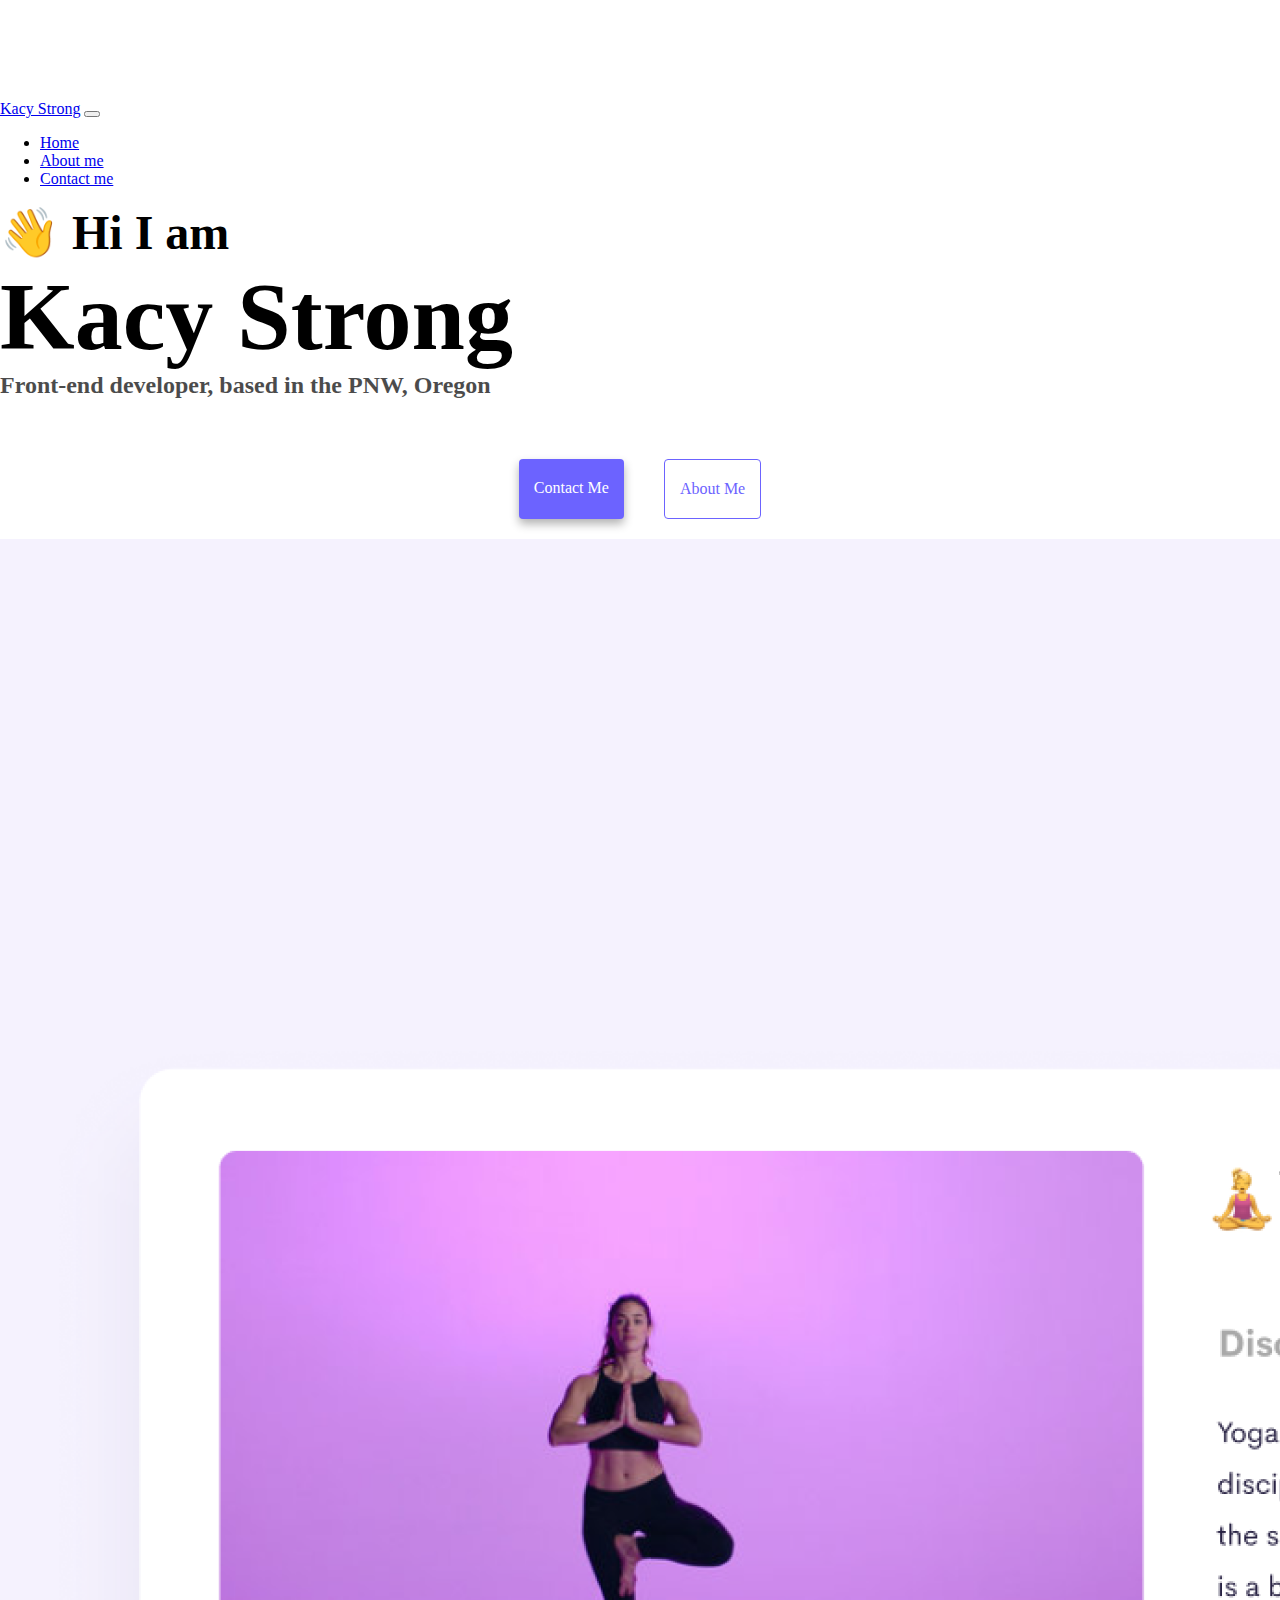
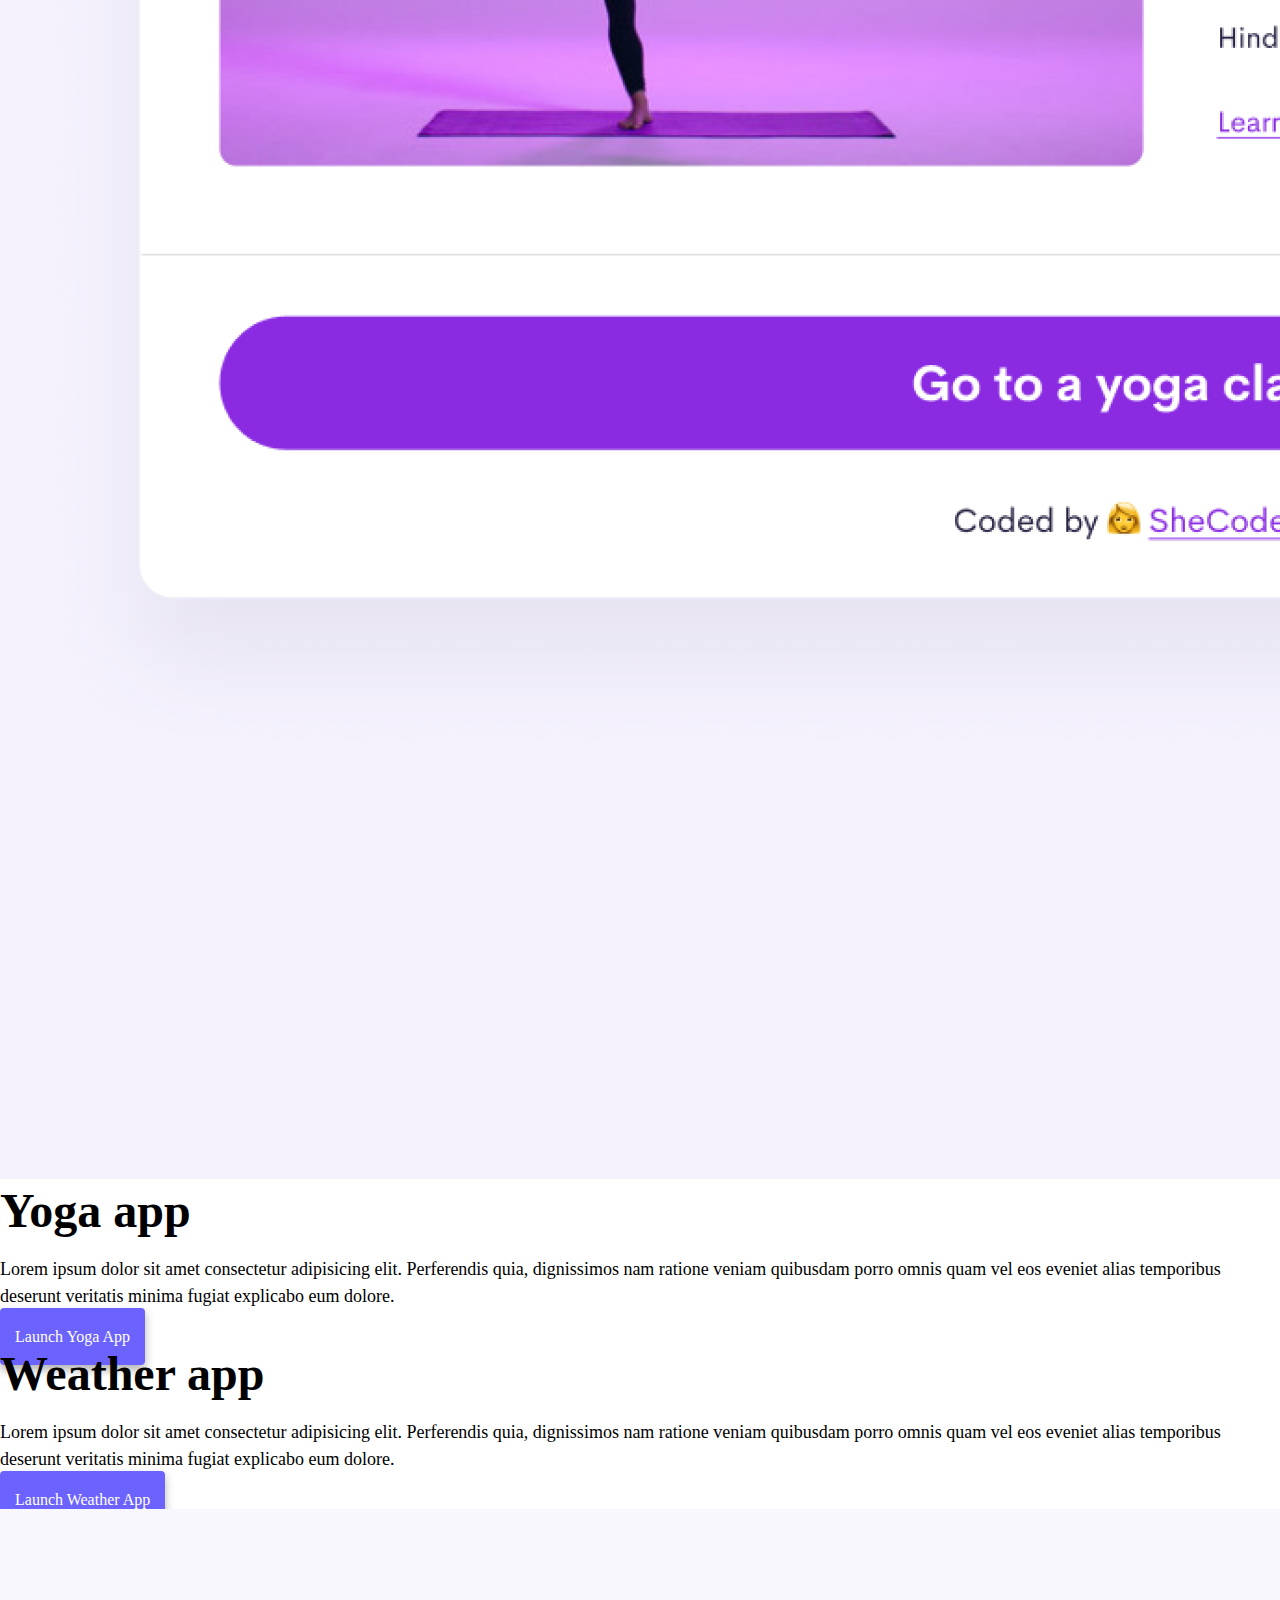
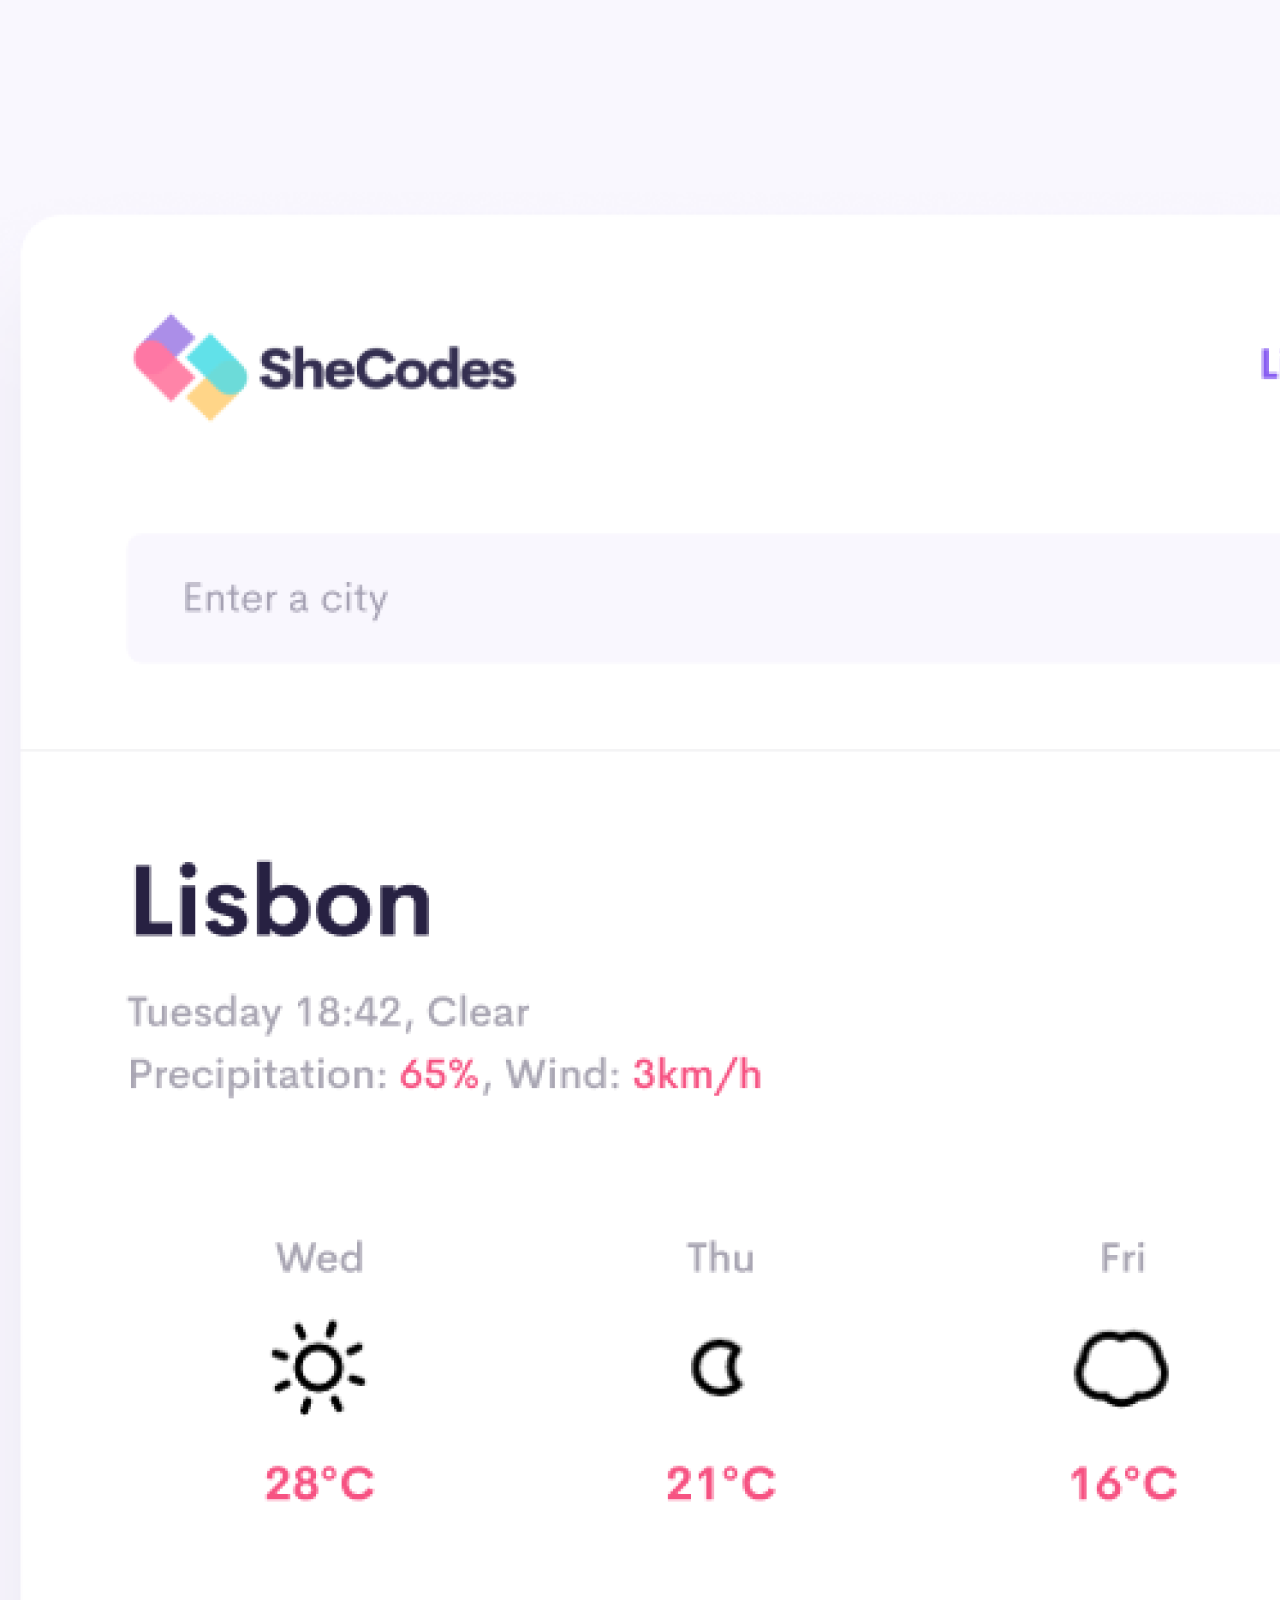
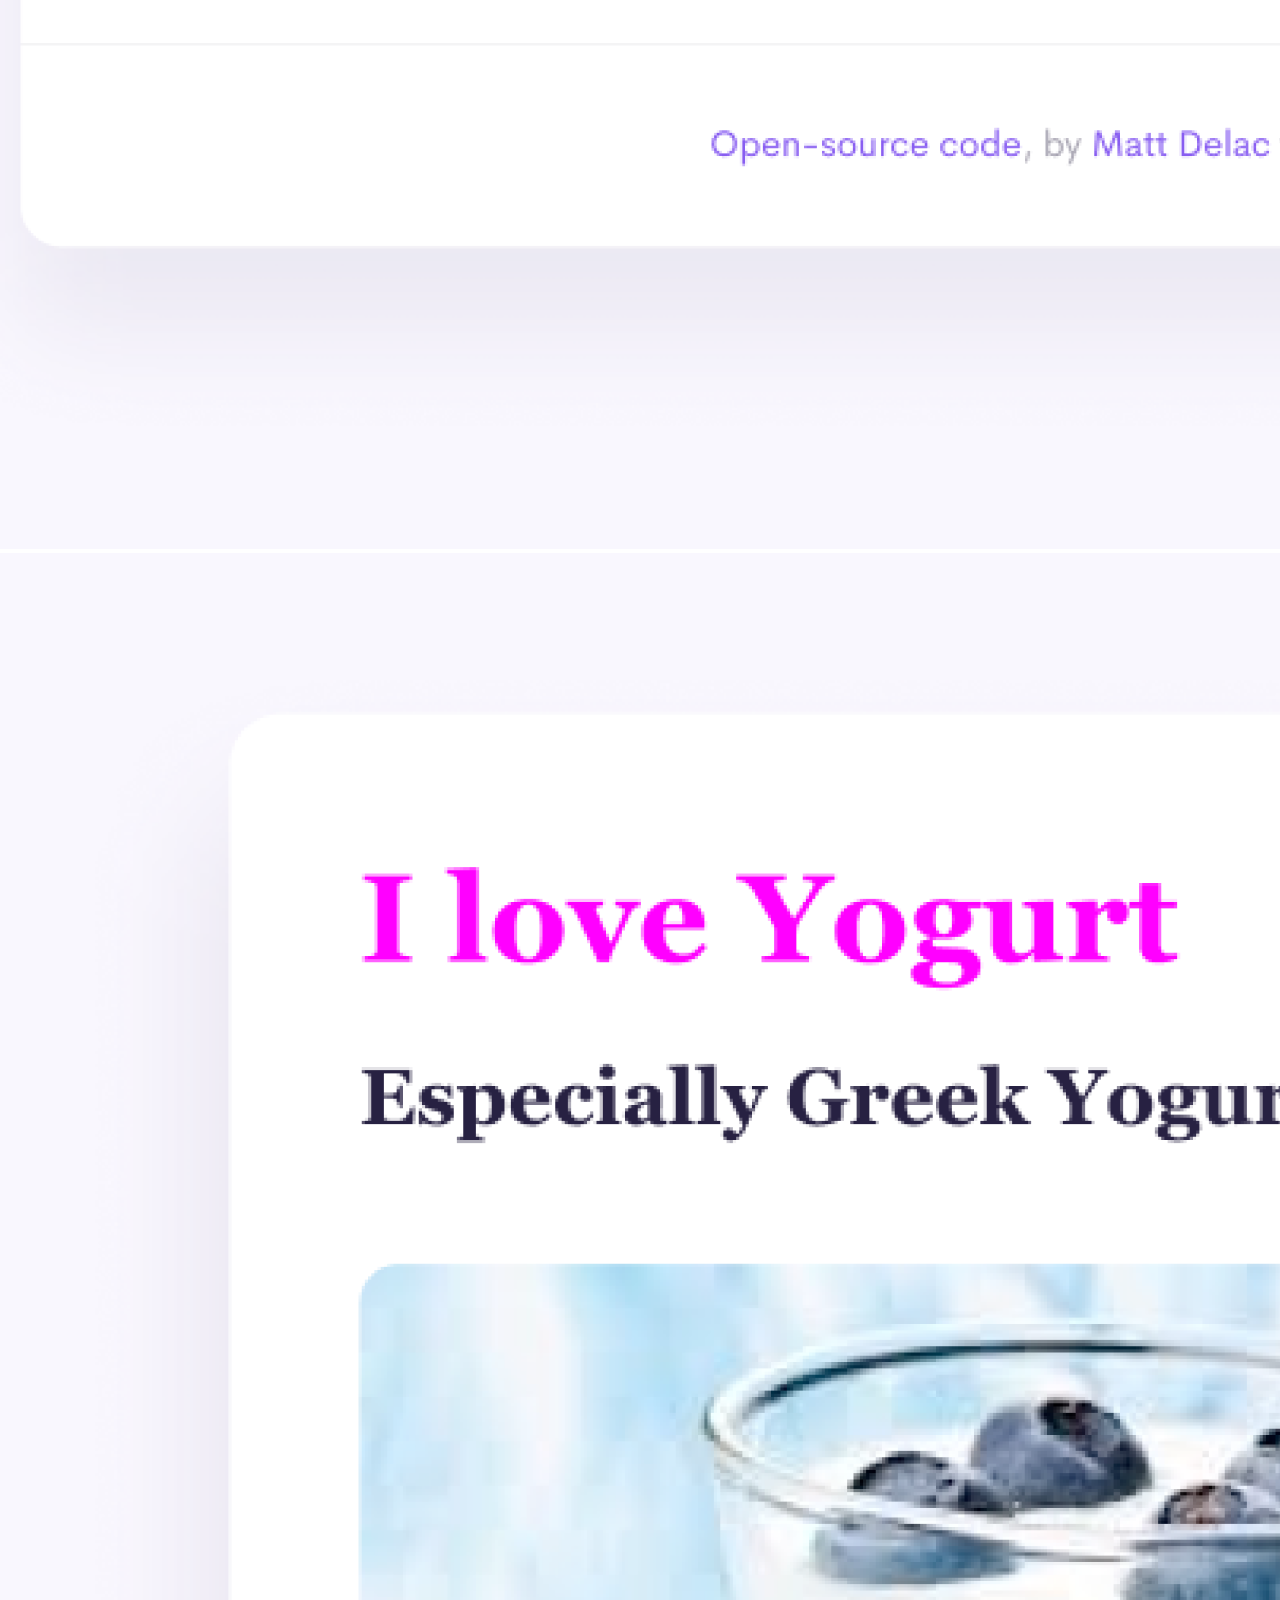
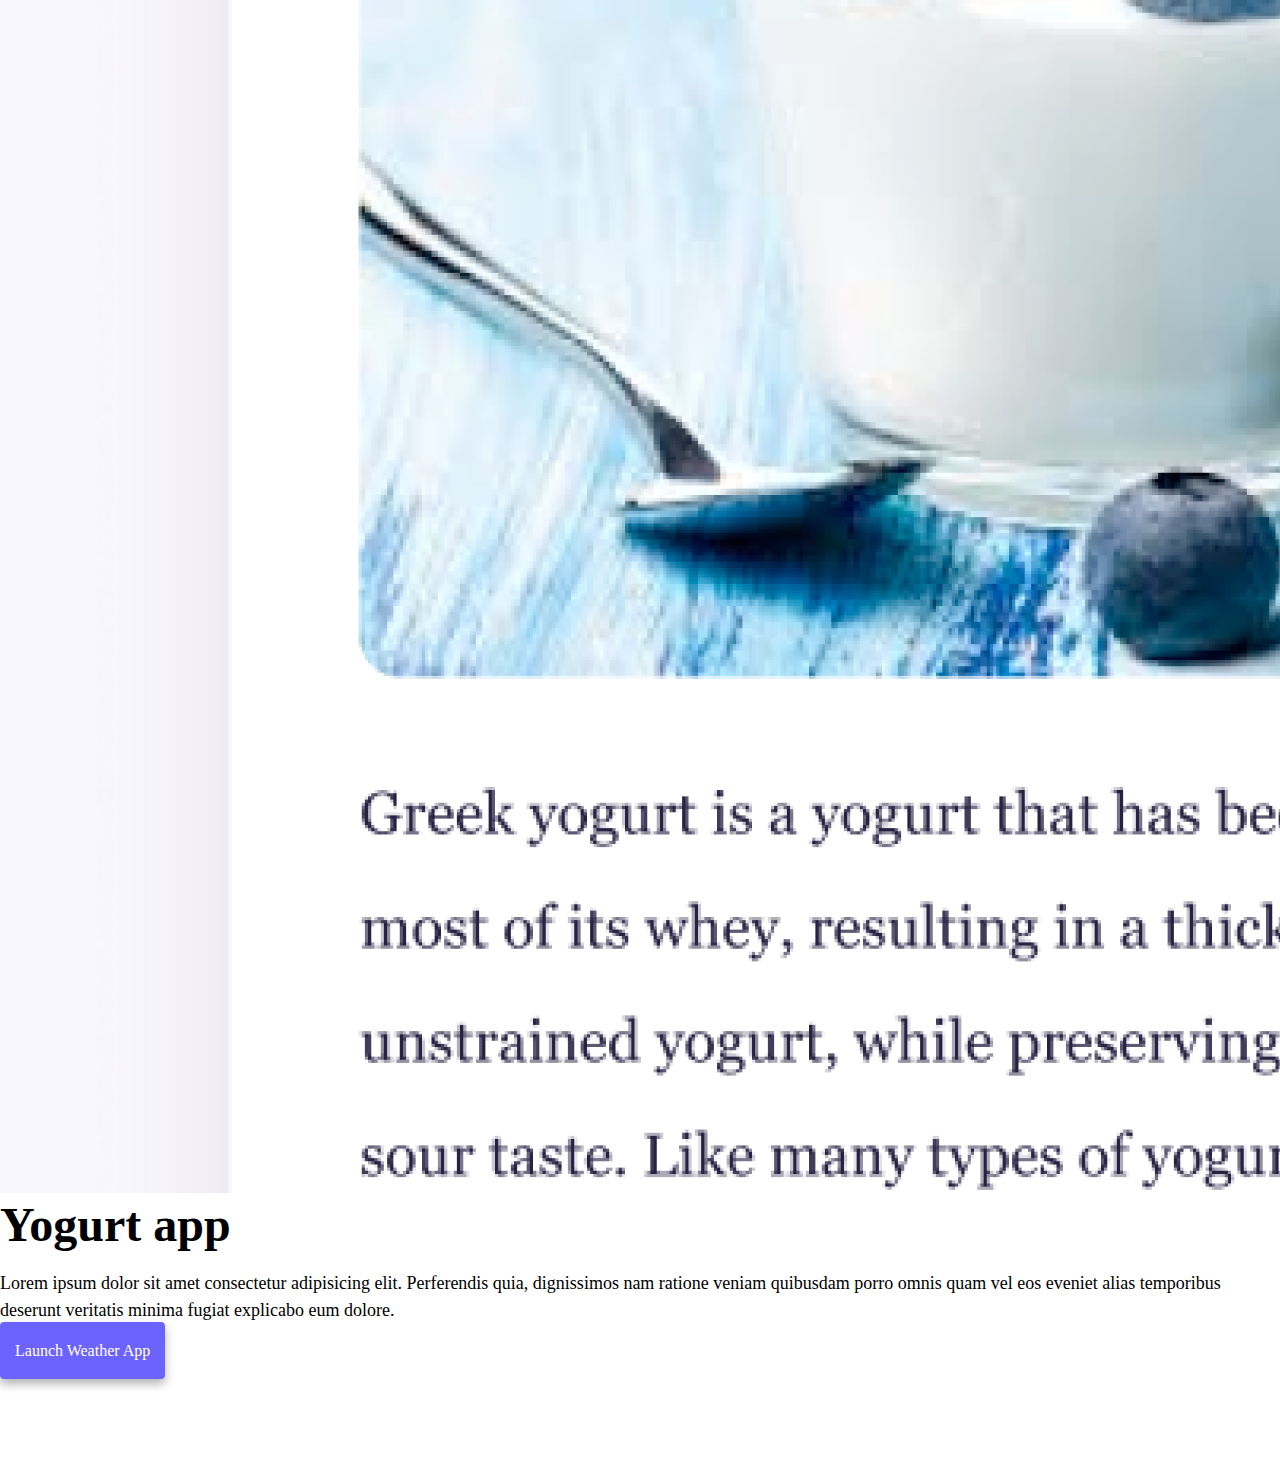
<file: index.html>
<!DOCTYPE html>
<html lang="en">
  <head>
    <meta charset="UTF-8" />
    <meta http-equiv="X-UA-Compatible" content="IE=edge" />
    <meta name="viewport" content="width=device-width, initial-scale=1.0" />
    <meta
      name="description"
      content="Kacy Strong is a front-end developer based in Oregon, check out her projects and contact her for job inquiries"
    />
    <title>Front-end developer - Kacy Strong</title>
    <link
      href="https://cdn.jsdelivr.net/npm/bootstrap@5.0.0-beta2/dist/css/bootstrap.min.css"
      rel="stylesheet"
      integrity="sha384-BmbxuPwQa2lc/FVzBcNJ7UAyJxM6wuqIj61tLrc4wSX0szH/Ev+nYRRuWlolflfl"
      crossorigin="anonymous"
    />
    <script
      src="https://cdn.jsdelivr.net/npm/bootstrap@5.0.0-beta2/dist/js/bootstrap.bundle.min.js"
      integrity="sha384-b5kHyXgcpbZJO/tY9Ul7kGkf1S0CWuKcCD38l8YkeH8z8QjE0GmW1gYU5S9FOnJ0"
      crossorigin="anonymous"
    ></script>
    <link rel="stylesheet" href="/style.css" />
  </head>
  <body>
    <nav class="navbar navbar-expand-lg navbar-light bg-light fixed-top">
      <div class="container">
        <a class="navbar-brand" href="/" title="Homepage">Kacy Strong</a>
        <button
          class="navbar-toggler"
          type="button"
          data-bs-toggle="collapse"
          data-bs-target="#navbarNav"
          aria-controls="navbarNav"
          aria-expanded="false"
          aria-label="Toggle navigation"
        >
          <span class="navbar-toggler-icon"></span>
        </button>
        <div class="collapse navbar-collapse" id="navbarNav">
          <ul class="navbar-nav">
            <li class="nav-item">
              <a
                class="nav-link active"
                aria-current="page"
                href="/"
                title="Homepage"
                >Home</a
              >
            </li>
            <li class="nav-item">
              <a class="nav-link" href="/about.html" title="About Kacy Strong"
                >About me</a
              >
            </li>
            <li class="nav-item">
              <a
                class="nav-link"
                href="/about.html#contact"
                title="Contact Kacy Strong"
                >Contact me</a
              >
            </li>
          </ul>
        </div>
      </div>
    </nav>
    <h2 class="text-center">👋 Hi I am</h2>
    <h1 class="text-center">Kacy Strong</h1>
    <h3 class="text-center">Front-end developer, based in the PNW, Oregon</h3>
    <div class="navigation-links mb-5">
      <a
        href="/about.html#contact"
        class="primary-link"
        title="Contact Kacy Strong"
        >Contact me</a
      >
      <a href="/about.html" class="secondary-link" title="Contact Kacy Strong"
        >About me</a
      >
    </div>
    <div class="container">
      <div class="row">
        <div class="col-sm-6">
          <img
            src="/images/yoga.png"
            alt="Yoga project"
            class="img-fluid p-2 mb-5 rounded d-none d-sm-block"
          />
        </div>
        <div class="col-sm-6">
          <h2 class="mb-3">Yoga app</h2>
          <p>
            Lorem ipsum dolor sit amet consectetur adipisicing elit. Perferendis
            quia, dignissimos nam ratione veniam quibusdam porro omnis quam vel
            eos eveniet alias temporibus deserunt veritatis minima fugiat
            explicabo eum dolore.
          </p>
          <div class="mt-5">
            <a href="#" class="primary-link project-link">Launch Yoga App</a>
          </div>
        </div>
      </div>
      <div class="row mt-5">
        <div class="col-sm-6">
          <h2 class="mb-3">Weather app</h2>
          <p>
            Lorem ipsum dolor sit amet consectetur adipisicing elit. Perferendis
            quia, dignissimos nam ratione veniam quibusdam porro omnis quam vel
            eos eveniet alias temporibus deserunt veritatis minima fugiat
            explicabo eum dolore.
          </p>
          <div class="mt-5">
            <a href="#" class="primary-link project-link">Launch Weather App</a>
          </div>
        </div>
        <div class="col-sm-6">
          <img
            src="/images/weather.png"
            alt="Weather project"
            class="img-fluid p-2 mb-5 rounded d-none d-sm-block"
          />
        </div>
      </div>
      <div class="row mt-5">
        <div class="col-sm-6">
          <img
            src="/images/yogurt.png"
            alt="Yogurt project"
            class="img-fluid p-2 mb-5 rounded d-none d-sm-block"
          />
        </div>
        <div class="col-sm-6">
          <h2 class="mb-3">Yogurt app</h2>
          <p>
            Lorem ipsum dolor sit amet consectetur adipisicing elit. Perferendis
            quia, dignissimos nam ratione veniam quibusdam porro omnis quam vel
            eos eveniet alias temporibus deserunt veritatis minima fugiat
            explicabo eum dolore.
          </p>
          <div class="mt-5">
            <a href="#" class="primary-link project-link">Launch Weather App</a>
          </div>
        </div>
      </div>
    </div>
  </body>
</html>
</file>
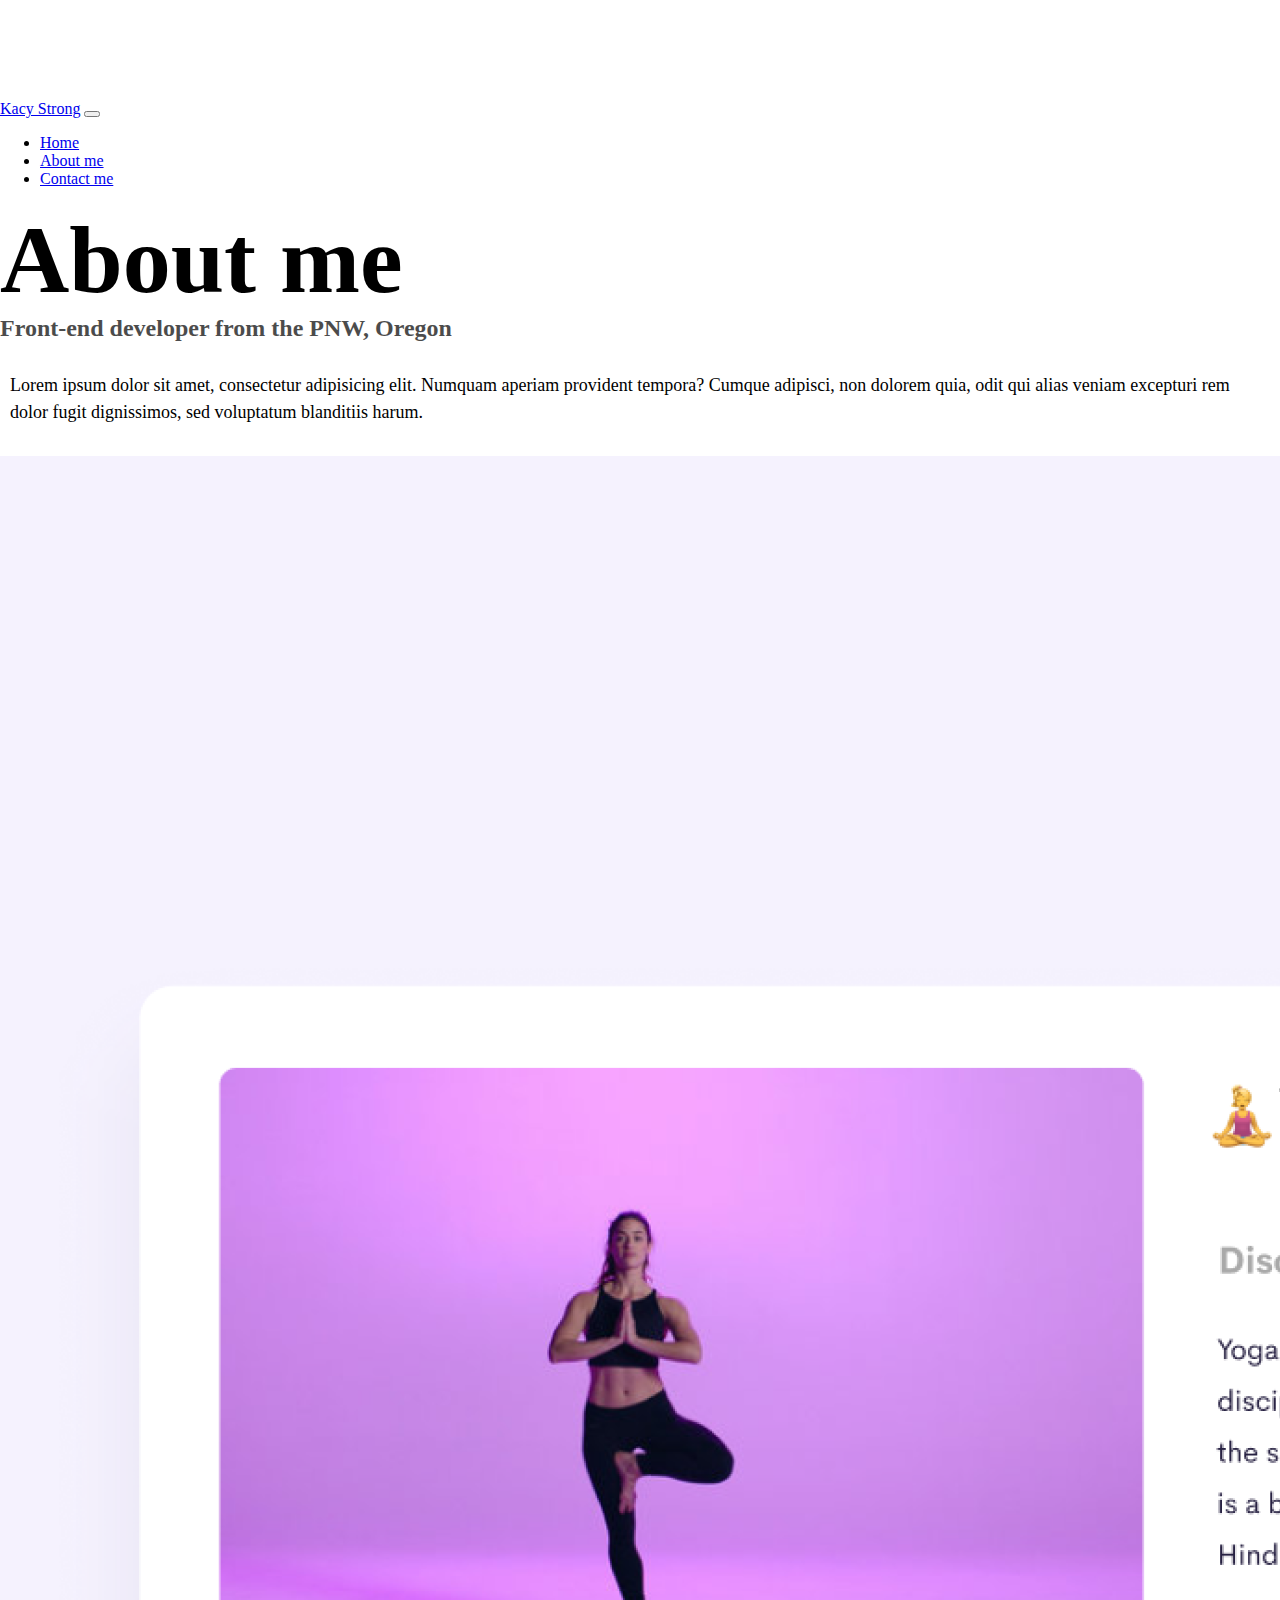
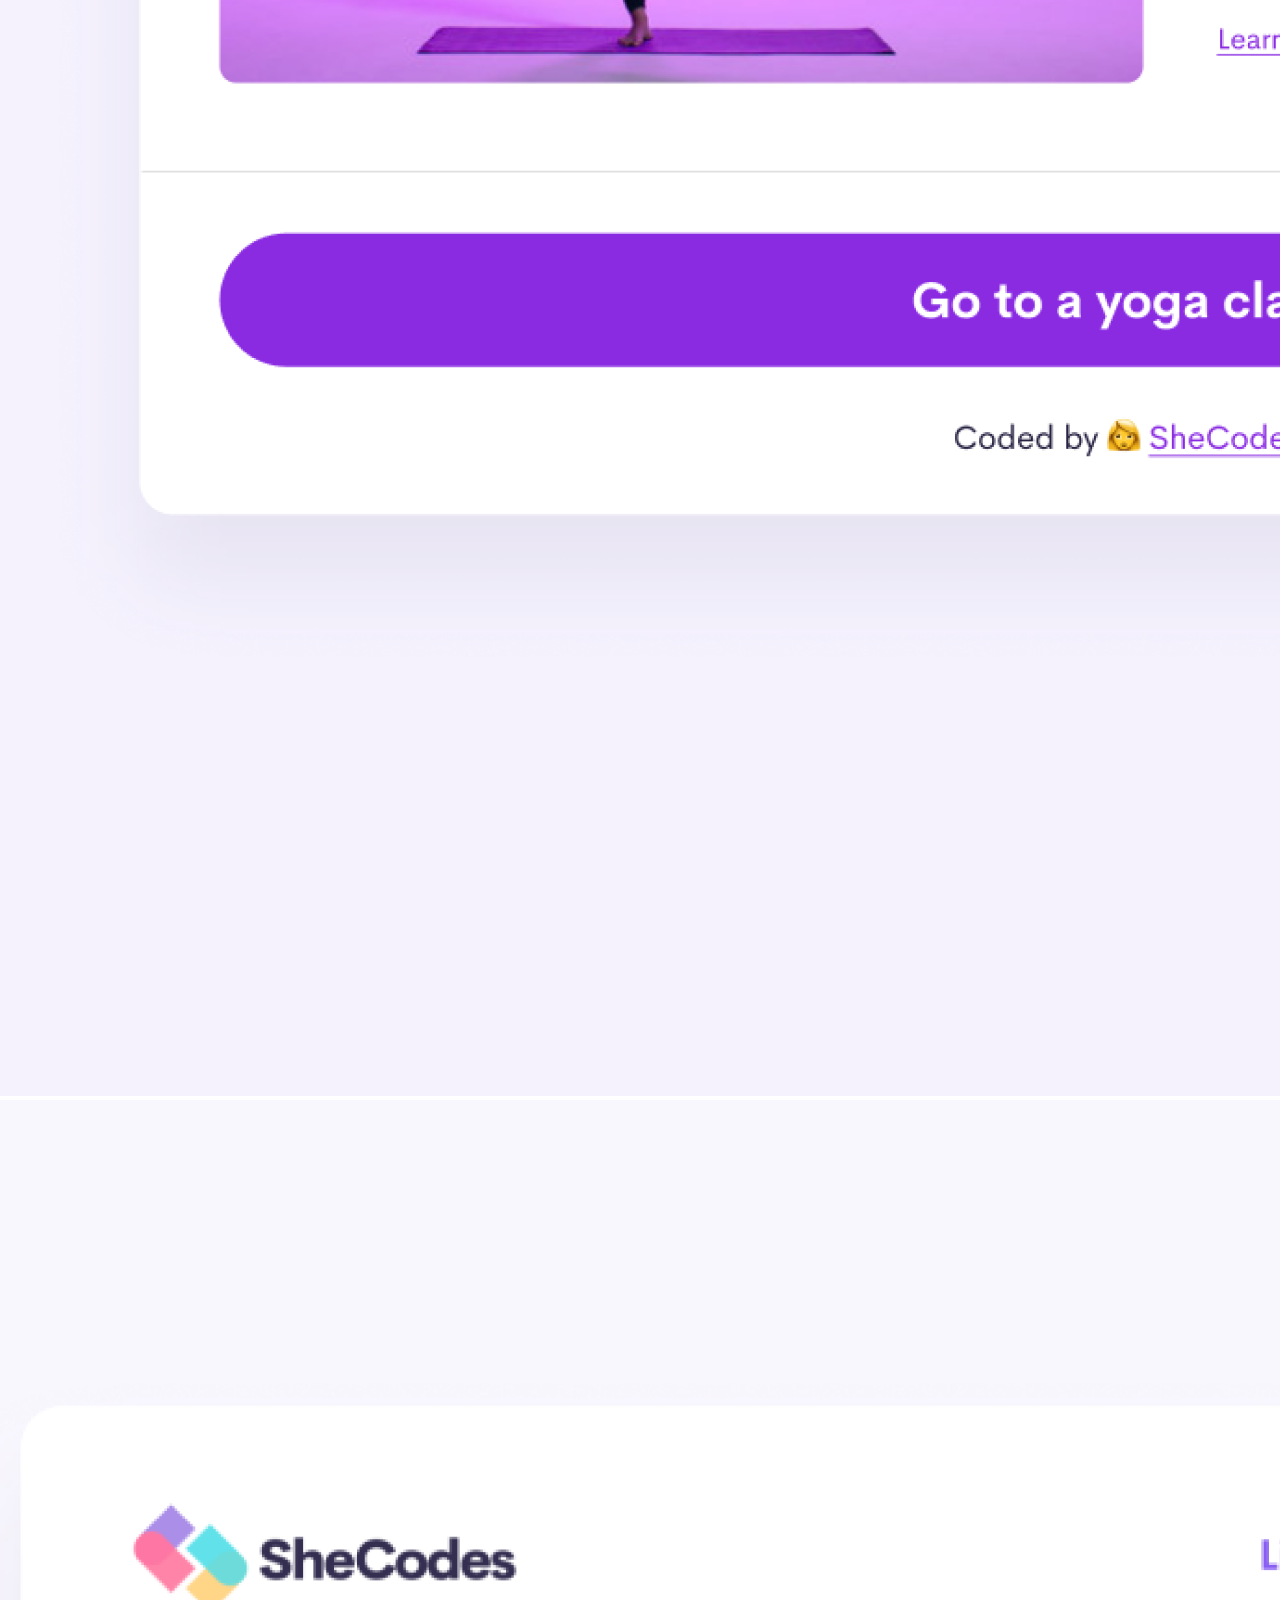
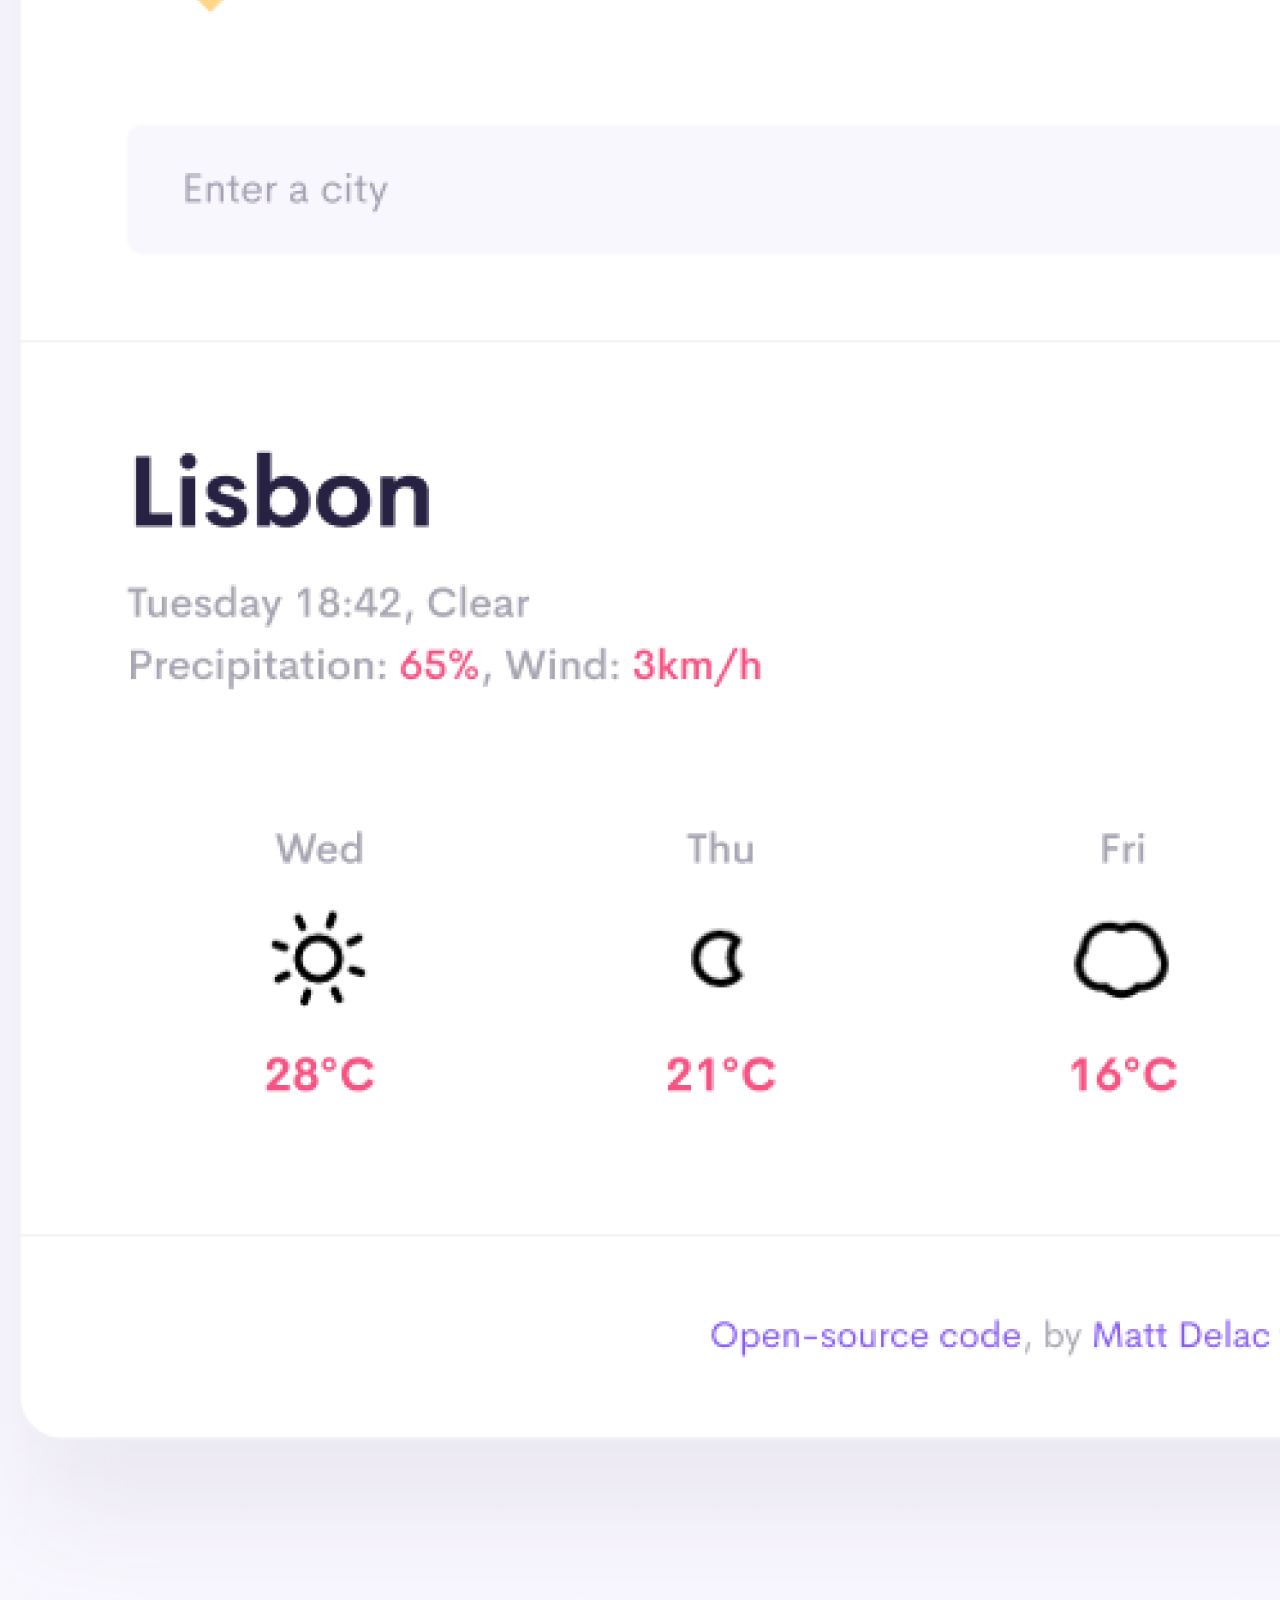
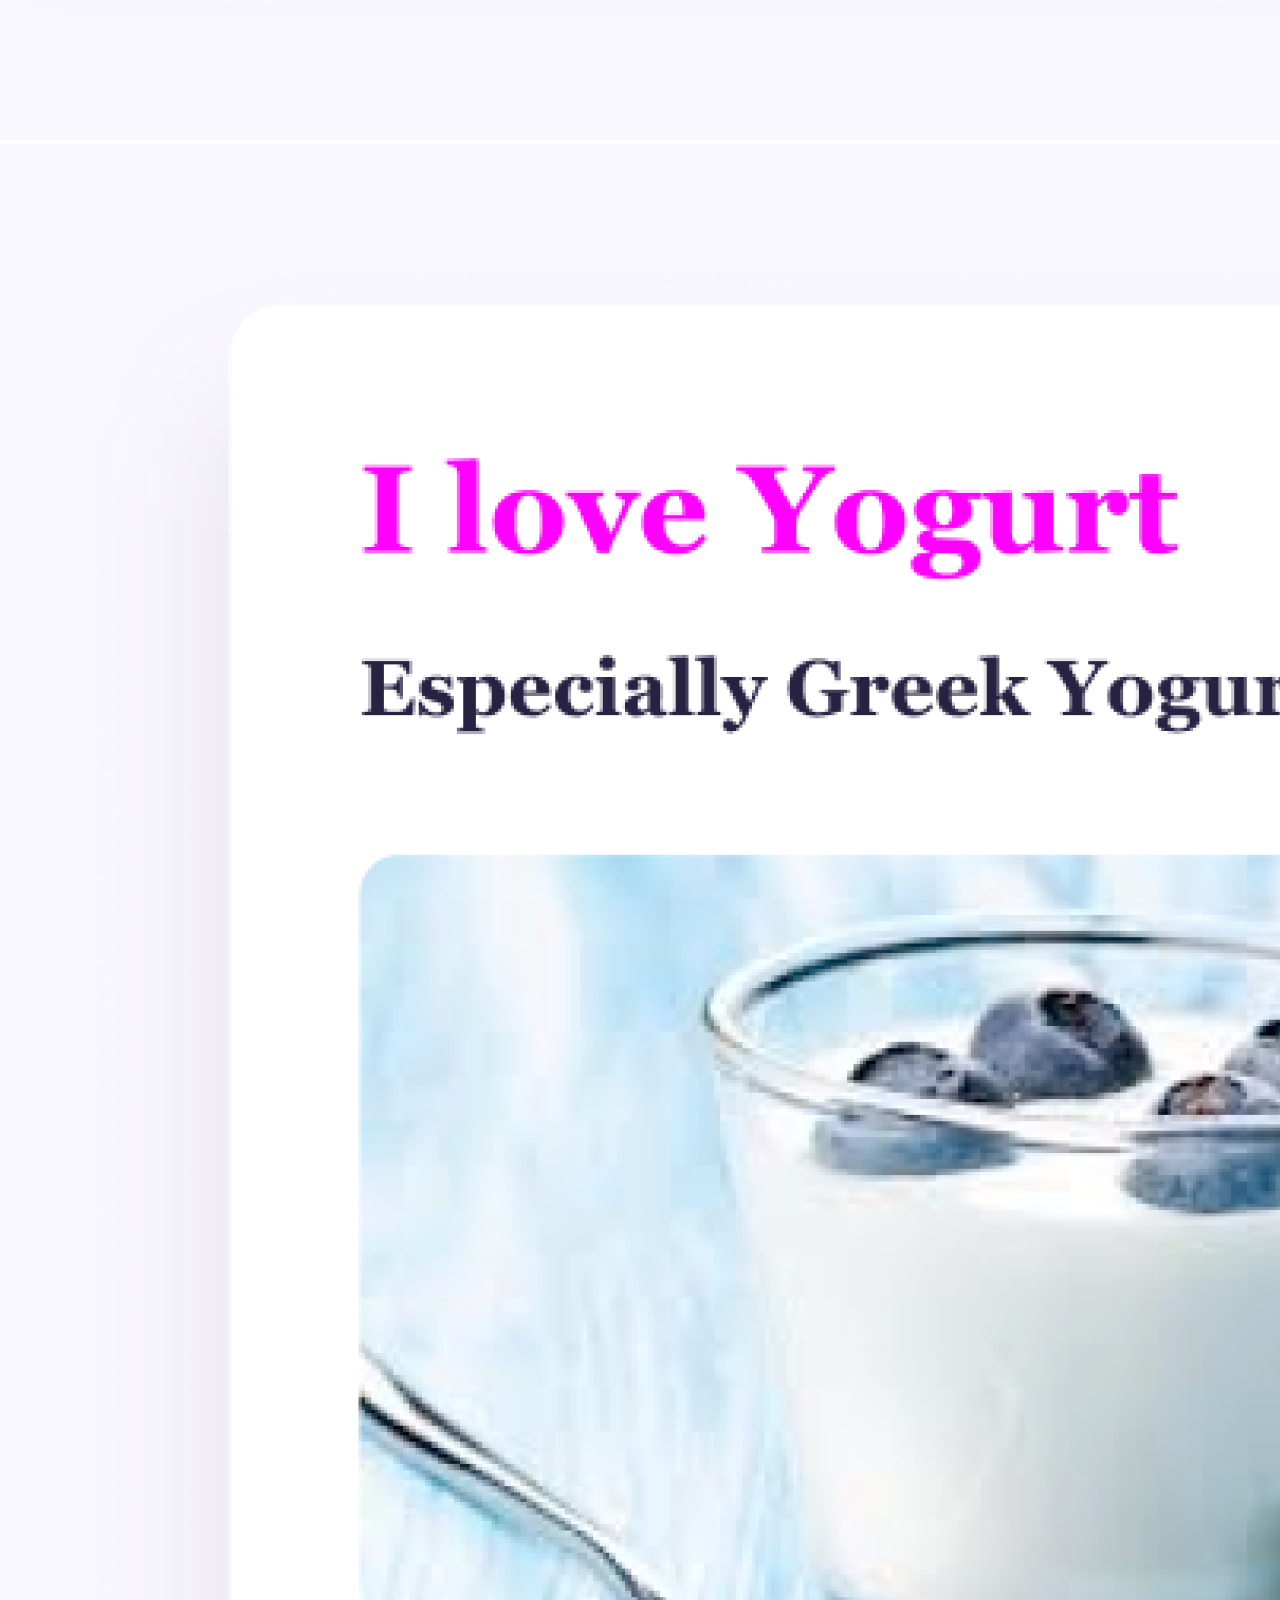
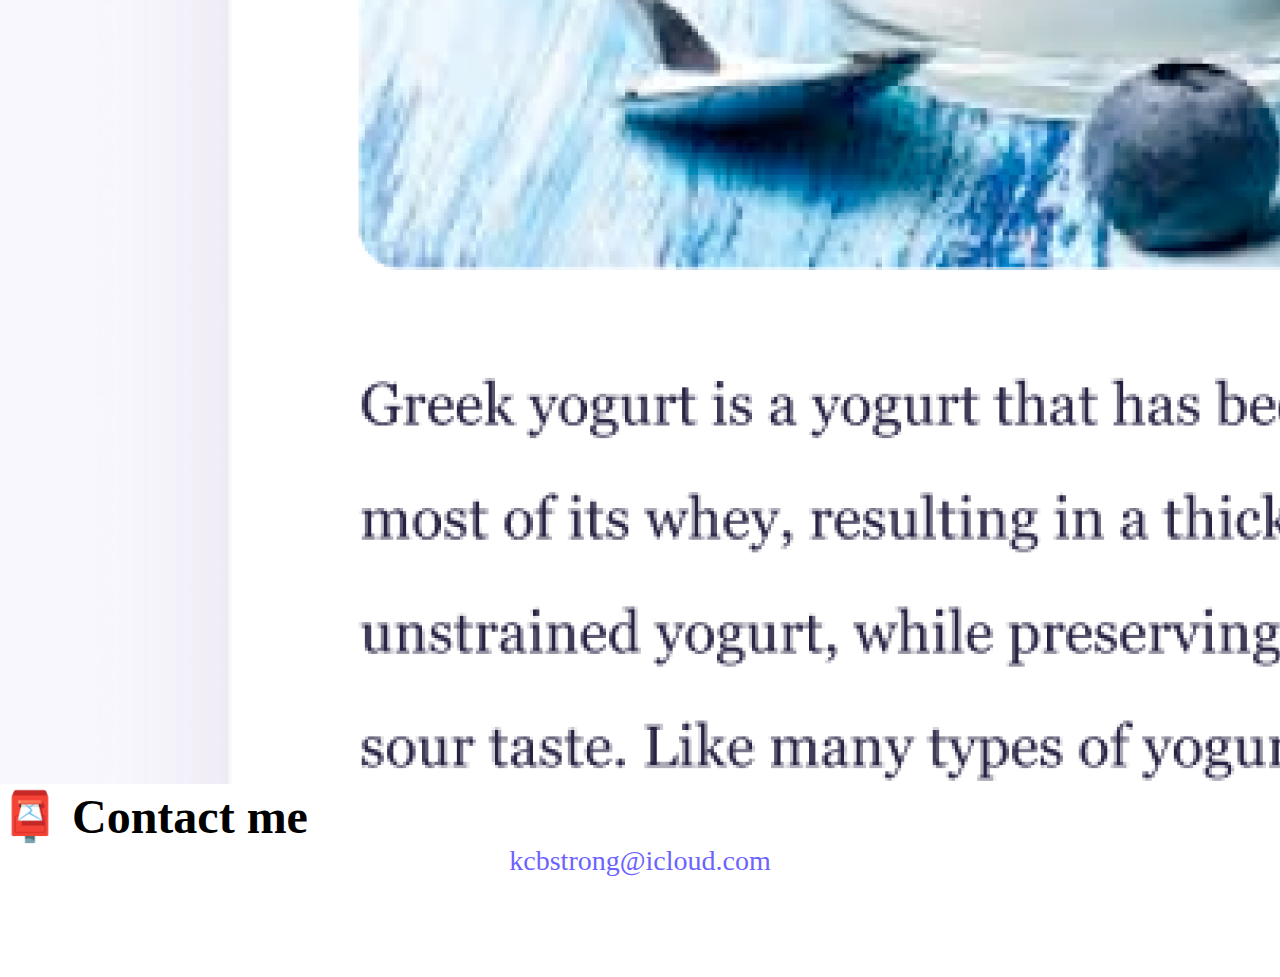
<file: about.html>
<!DOCTYPE html>
<html lang="en">
  <head>
    <meta charset="UTF-8" />
    <meta http-equiv="X-UA-Compatible" content="IE=edge" />
    <meta name="viewport" content="width=device-width, initial-scale=1.0" />
    <link
      href="https://cdn.jsdelivr.net/npm/bootstrap@5.0.0-beta2/dist/css/bootstrap.min.css"
      rel="stylesheet"
      integrity="sha384-BmbxuPwQa2lc/FVzBcNJ7UAyJxM6wuqIj61tLrc4wSX0szH/Ev+nYRRuWlolflfl"
      crossorigin="anonymous"
    />
    <script
      src="https://cdn.jsdelivr.net/npm/bootstrap@5.0.0-beta2/dist/js/bootstrap.bundle.min.js"
      integrity="sha384-b5kHyXgcpbZJO/tY9Ul7kGkf1S0CWuKcCD38l8YkeH8z8QjE0GmW1gYU5S9FOnJ0"
      crossorigin="anonymous"
    ></script>
    <link rel="stylesheet" href="/style.css" />
    <meta
      name="description"
      content="About Kacy Strong, a front-end developer based in Oregon."
    />
    <title>About Kacy Strong</title>
  </head>
  <body>
    <nav class="navbar navbar-expand-lg navbar-light bg-light fixed-top">
      <div class="container">
        <a class="navbar-brand" href="/" title="Homepage">Kacy Strong</a>
        <button
          class="navbar-toggler"
          type="button"
          data-bs-toggle="collapse"
          data-bs-target="#navbarNav"
          aria-controls="navbarNav"
          aria-expanded="false"
          aria-label="Toggle navigation"
        >
          <span class="navbar-toggler-icon"></span>
        </button>
        <div class="collapse navbar-collapse" id="navbarNav">
          <ul class="navbar-nav">
            <li class="nav-item">
              <a class="nav-link" aria-current="page" href="/" title="Homepage"
                >Home</a
              >
            </li>
            <li class="nav-item">
              <a
                class="nav-link active"
                href="/about.html"
                title="About Kacy Strong"
                >About me</a
              >
            </li>
            <li class="nav-item">
              <a
                class="nav-link"
                href="/about.html#contact"
                title="Contact Kacy Strong"
                >Contact me</a
              >
            </li>
          </ul>
        </div>
      </div>
    </nav>
    <h1 class="text-center">About me</h1>
    <h3 class="text-center">Front-end developer from the PNW, Oregon</h3>
    <div class="about-paragraphs text-center">
      <p>
        Lorem ipsum dolor sit amet, consectetur adipisicing elit. Numquam
        aperiam provident tempora? Cumque adipisci, non dolorem quia, odit qui
        alias veniam excepturi rem dolor fugit dignissimos, sed voluptatum
        blanditiis harum.
      </p>
    </div>
    <div class="container">
      <div class="row">
        <div class="col-sm-4">
          <img
            src="/images/yoga.png"
            alt="Yoga project"
            class="img-fluid p-2 mb-4 shadow rounded"
          />
        </div>
        <div class="col-sm-4">
          <img
            src="/images/weather.png"
            alt="Weather project"
            class="img-fluid p-2 mb-4 shadow rounded"
          />
        </div>
        <div class="col-sm-4">
          <img
            src="/images/yogurt.png"
            alt="Yogurt project"
            class="img-fluid p-2 mb-4 shadow rounded"
          />
        </div>
      </div>
    </div>
    <div id="contact" class="mt-5">
      <h2 class="text-center">📮 Contact me</h2>
      <a href="mailto:kcbstrong@icloud.com" class="email-link">
        kcbstrong@icloud.com
      </a>
    </div>
  </body>
</html>
</file>
<file: style.css>
:root {
  --primary-color: #6c63ff;
  --secondary-color: #f5f2fe;
  --box-shadow: 0 5px 10px rgba(0, 0, 0, 0.3);
}

body {
  margin: 100px 0;
}

h1,
h2,
h3 {
  margin: 0;
}

h1 {
  font-size: 96px;
}

h2 {
  font-size: 48px;
}

h3 {
  font-size: 24px;
  opacity: 0.7;
}

p {
  font-size: 18px;
  line-height: 1.5;
}

.navigation-links {
  display: flex;
  margin-top: 40px;
  justify-content: center;
}

.navigation-links a {
  margin: 20px;
}

.primary-link {
  border-radius: 4px;
  padding: 20px 15px;
  text-decoration: none;
  text-transform: capitalize;
  background: var(--primary-color);
  box-shadow: var(--box-shadow);
  color: white;
}
.primary-link:hover {
  color: white;
}
.secondary-link {
  border-radius: 4px;
  padding: 20px 15px;
  text-decoration: none;
  text-transform: capitalize;
  color: var(--primary-color);
  border: 1px solid var(--primary-color);
}

.homepage-link {
  color: var(--primary-color);
  text-align: center;
  display: block;
}

.about-paragraphs {
  margin: 30px 0;
}

.about-paragraphs p {
  margin: 10px;
}

.email-link {
  display: flex;
  justify-content: center;
  color: var(--primary-color);
  font-size: 28px;
  text-decoration: none;
}

.email-link:hover {
  text-decoration: underline;
}

@media (max-width: 576px) {
  h1 {
    font-size: 48px;
    line-height: 1.5;
  }
  h2 {
    font-size: 32px;
    text-align: center;
  }
  p {
    text-align: center;
  }
  .project-link {
    display: block;
    text-align: center;
    margin: 0 20px;
  }
}
</file>
